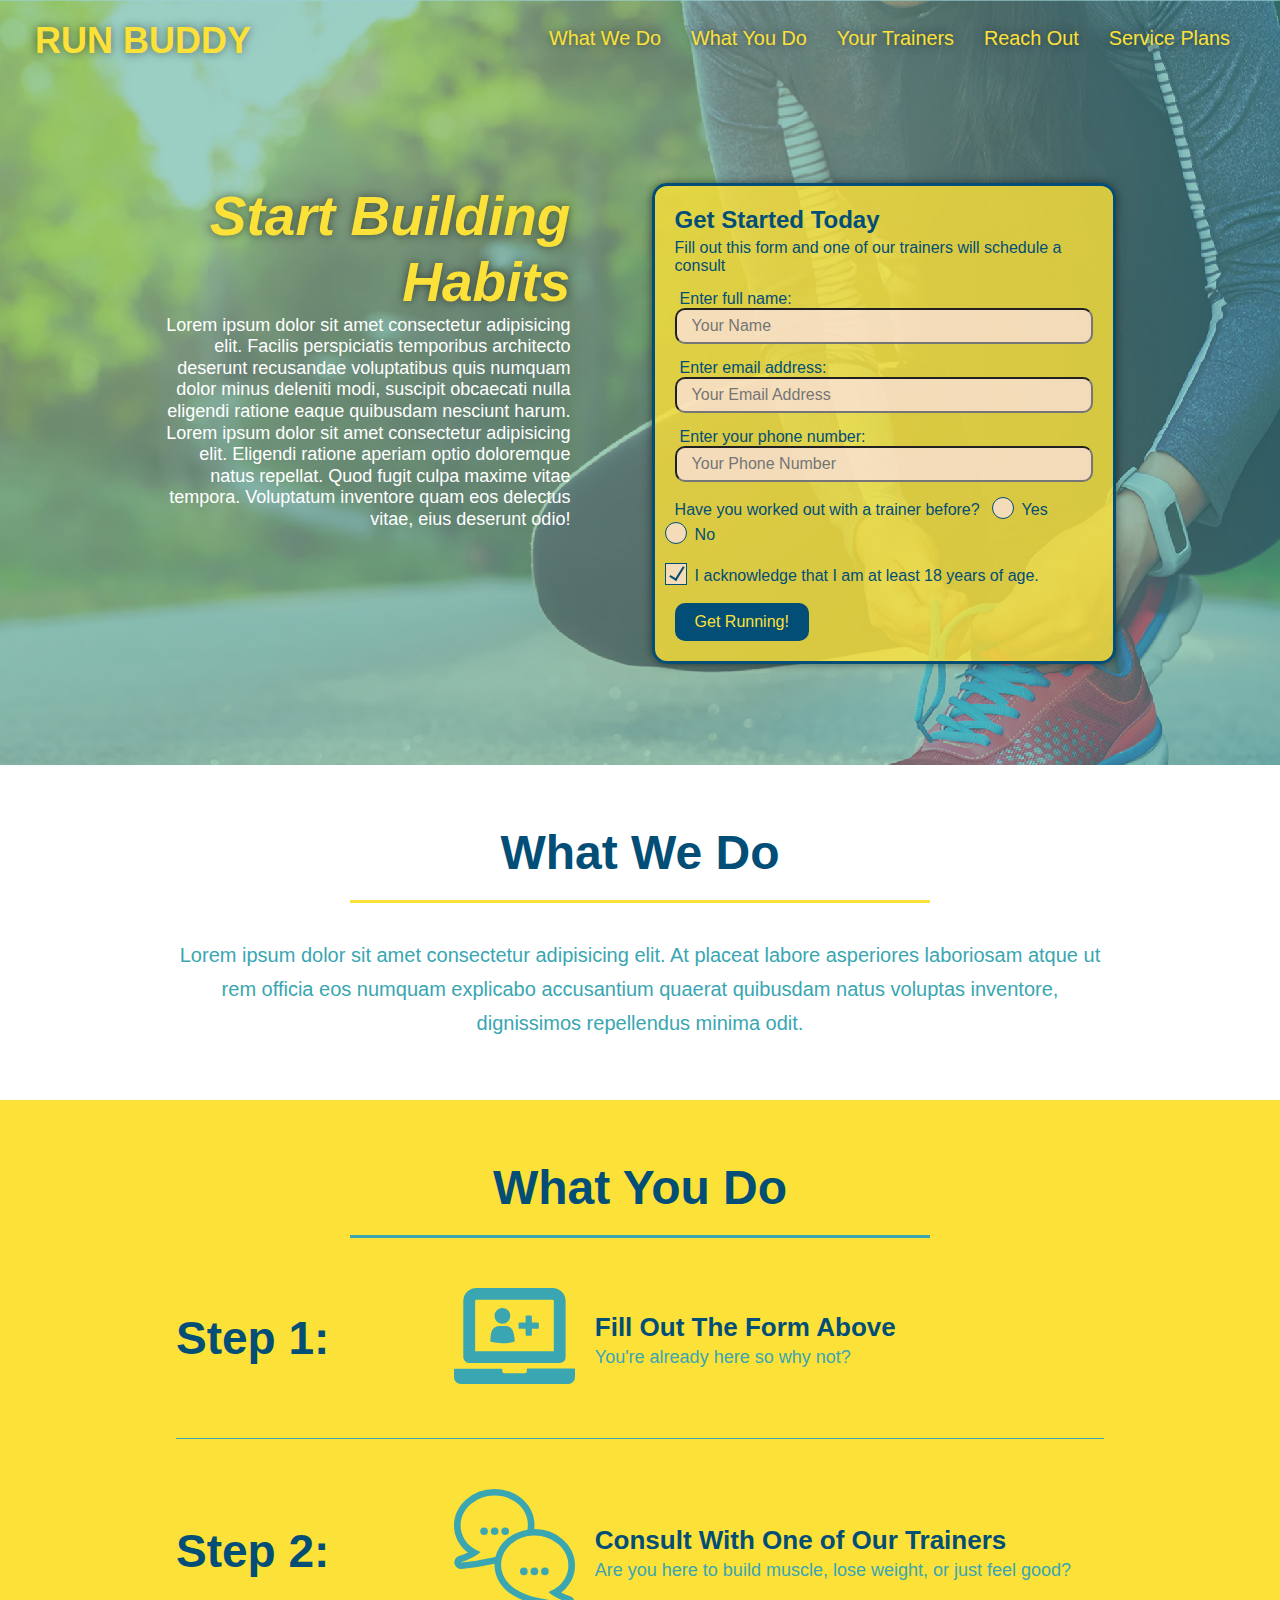
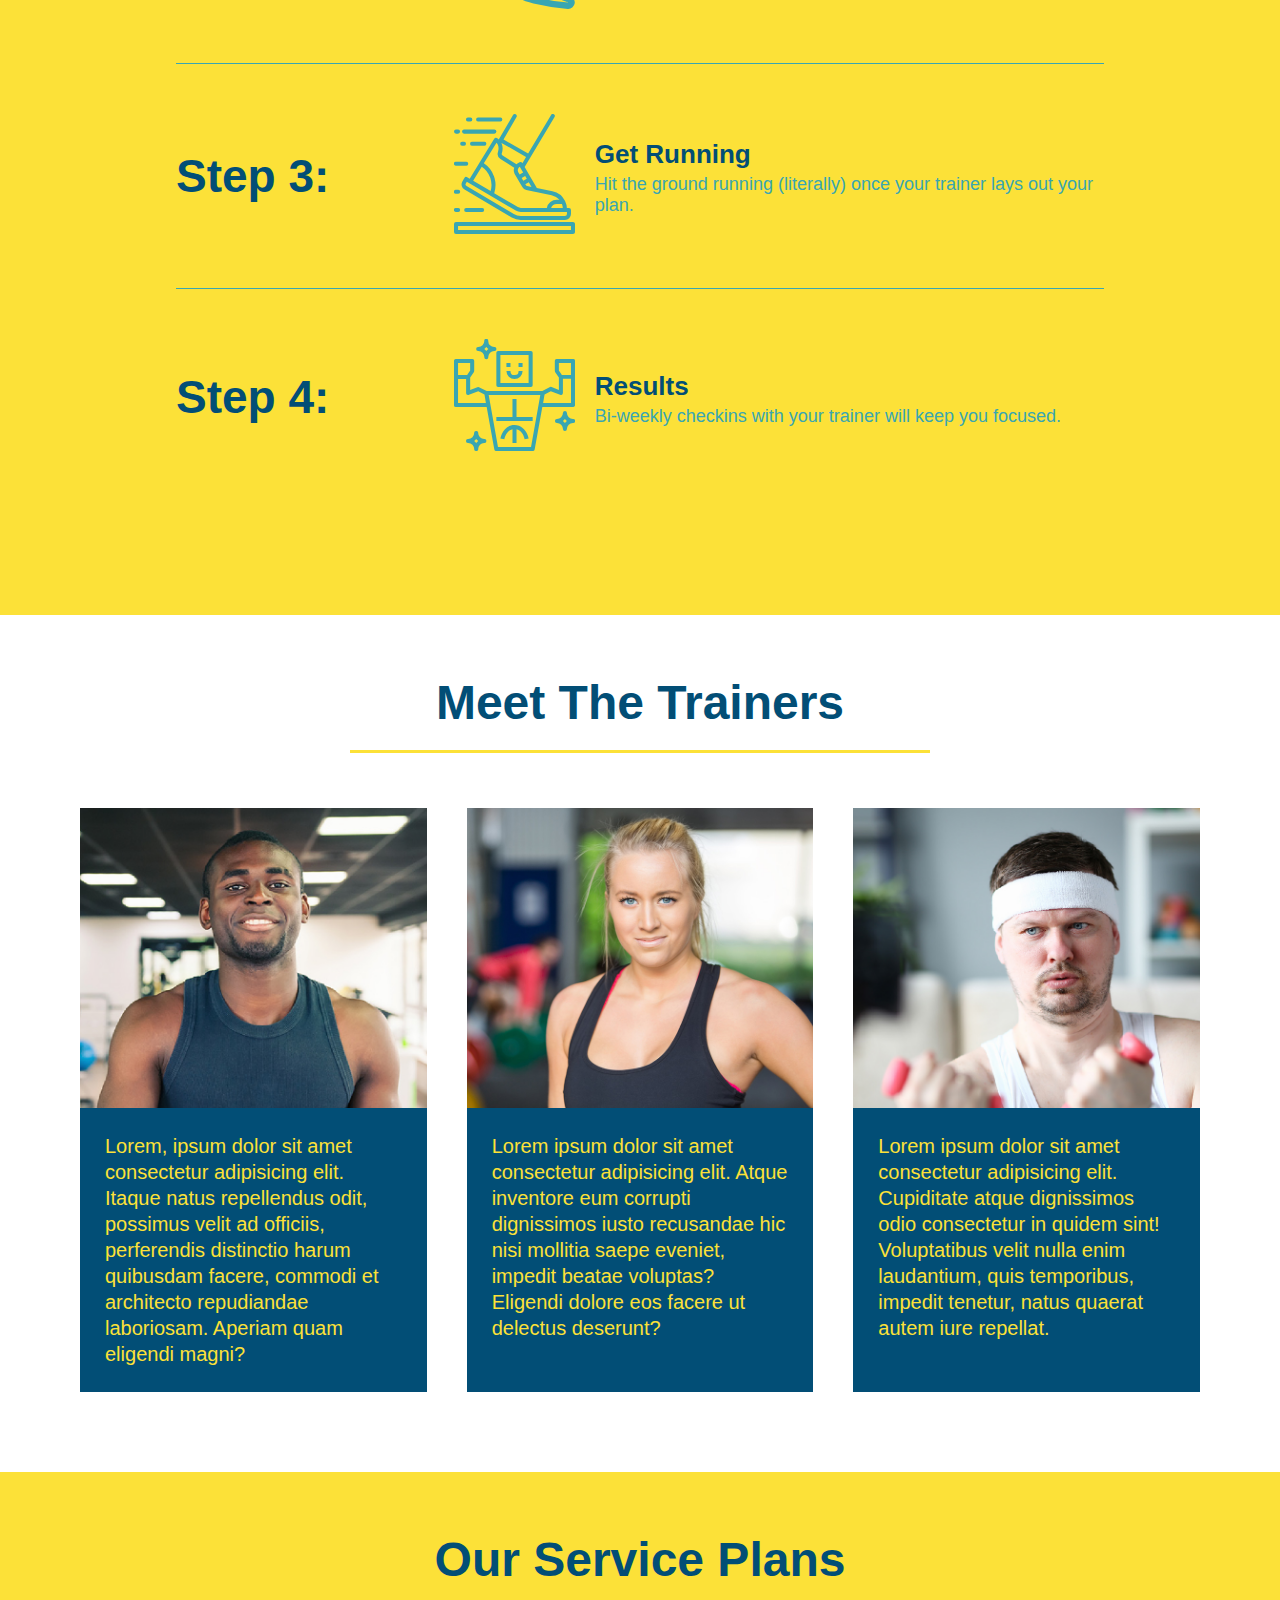
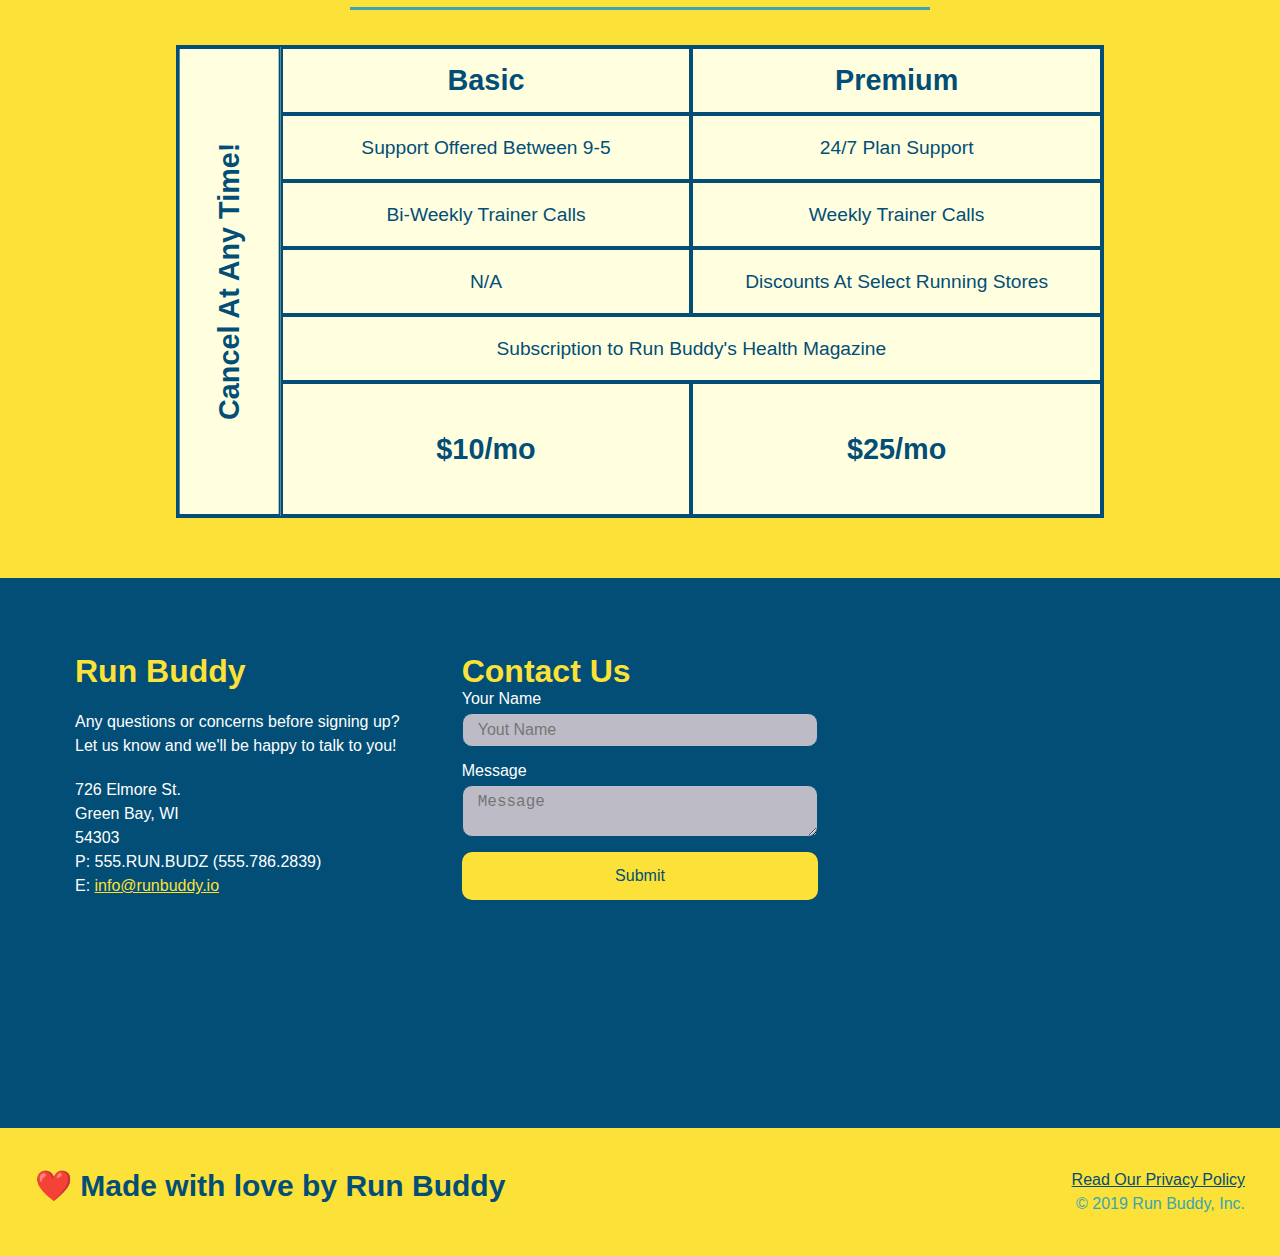
<file: index.html>
<!DOCTYPE html>
<html lang="en">

<head>
    <meta charset="UTF-8" />
    <meta name="viewport" content="width=device-width, initial-scale=1.0" />
    <title>Run Buddy</title>
    <link rel="stylesheet" href="./assets/css/style.css">
</head>

<body>
    <header>
        <h1>
            <a href="">RUN BUDDY</a>
        </h1>
        <nav>
            <ul>
                <li>
                    <a href="#what-we-do">What We Do</a>
                </li>
                <li>
                    <a href="#what-you-do">What You Do</a>
                </li>
                <li>
                    <a href="#your-trainers">Your Trainers</a>
                </li>
                <li>
                    <a href="#reach-out">Reach Out</a>
                </li>
                <li>
                    <a href="#service-plans">Service Plans</a>
                </li>
            </ul>
        </nav>
    </header>
    <section class="hero">
        <div class="hero-cta">
            <h2>Start Building Habits</h2>
            <p>
                Lorem ipsum dolor sit amet consectetur adipisicing elit. Facilis perspiciatis temporibus architecto
                deserunt recusandae voluptatibus quis numquam dolor minus deleniti modi, suscipit obcaecati nulla
                eligendi ratione eaque quibusdam nesciunt harum. Lorem ipsum dolor sit amet consectetur adipisicing
                elit. Eligendi ratione aperiam optio doloremque natus repellat. Quod fugit culpa maxime vitae tempora.
                Voluptatum inventore quam eos delectus vitae, eius deserunt odio!
            </p>
        </div>
        <div class="hero-form">
            <h3>Get Started Today</h3>
            <p>Fill out this form and one of our trainers will schedule a consult</p>
            <!--Form Element-->
            <form>
                <label for="name">Enter full name:</label>
                <input type="text" placeholder="Your Name" name="name" id="name" class="form-input">
                <label for="email">Enter email address:</label>
                <input type="email" placeholder="Your Email Address" name="email" id="email" class="form-input">
                <label for="phone">Enter your phone number:</label>
                <input type="tel" placeholder="Your Phone Number" name="phone" id="phone" class="form-input">
                <p>
                    Have you worked out with a trainer before?
                    <span class="radio-wrapper">
                        <input type="radio" name="trainer-confirm" id="trainer-yes">
                        <label for="trainer-yes">Yes</label>
                    </span>
                    <span class="radio-wrapper">
                        <input type="radio" name="trainer-confirm" id="trainer-no">
                        <label for="trainer-no">No</label>
                    </span>
                </p>
                <p>
                    <span class="checkbox-wrapper">
                        <label for="checkbox">
                            I acknowledge that I am at least 18 years of age.
                        </label>
                        <input type="checkbox" name="age-confirm" id="checkbox">
                    </span>
                </p>
                <button type="submit">
                    Get Running!
                </button>
            </form>
        </div>
    </section>
    <!--End of Form Element-->
    <!--"what we do" section-->
    <section id="what-we-do" class="intro">
        <div class="flex-row">
            <h2 class="section-title primary-border">
                What We Do
            </h2>
        </div>
        <div class="flex-row">
            <p>
                Lorem ipsum dolor sit amet consectetur adipisicing elit. At placeat labore asperiores laboriosam atque
                ut
                rem officia eos numquam explicabo accusantium quaerat quibusdam natus voluptas inventore, dignissimos
                repellendus minima odit.
            </p>
        </div>
    </section>
    <!--"what you do" section-->
    <section id="what-you-do" class="steps">
        <h2 class="section-title secondary-border">What You Do</h2>

        <div class="step">
            <h3>Step 1:</h3>
            <div class="step-info">
                <div class="step-img">
                    <img src="./assets/images/step-1.svg" alt="">
                </div>
                <div class="step-text">
                    <h4>Fill Out The Form Above</h4>
                    <p>You're already here so why not?</p>
                </div>
            </div>
        </div>

        <div class="step">
            <h3>Step 2:</h3>
            <div class="step-info">
                <div class="step-img">
                    <img src="./assets/images/step-2.svg" alt="">
                </div>
                <div class="step-text">
                    <h4>Consult With One of Our Trainers</h4>
                    <p>Are you here to build muscle, lose weight, or just feel good?</p>
                </div>
            </div>
        </div>

        <div class="step">
            <h3>Step 3:</h3>
            <div class="step-info">
                <div class="step-img">
                    <img src="./assets/images/step-3.svg" alt="">
                </div>
                <div class="step-text">
                    <h4>Get Running</h4>
                    <p>Hit the ground running (literally) once your trainer lays out your plan.</p>
                </div>
            </div>
        </div>

        <div class="step">
            <h3>Step 4:</h3>
            <div class="step-info">
                <div class="step-img">
                    <img src="./assets/images/step-4.svg" alt="">
                </div>
                <div class="step-text">
                    <h4>Results</h4>
                    <p>Bi-weekly checkins with your trainer will keep you focused.</p>
                </div>
            </div>
        </div>
    </section>
    <!--"meet the trainer" section-->
    <section id="your-trainers">
        <h2 class="section-title primary-border">
            Meet The Trainers
        </h2>
        <div class="trainers">
            <article class="trainer">
                <div class="trainer-img trainer-1">
                    <div>
                        <h3>Arron Stephens</h3>
                        <h4>Speed / Strength</h4>
                    </div>
                </div>
                <div class="trainer-bio">
                    <p>
                        Lorem, ipsum dolor sit amet consectetur adipisicing elit. Itaque natus repellendus odit,
                        possimus
                        velit ad officiis, perferendis distinctio harum quibusdam facere, commodi et architecto
                        repudiandae
                        laboriosam. Aperiam quam eligendi magni?
                    </p>
                </div>
            </article>
            <article class="trainer">
                <div class="trainer-img trainer-2">
                    <div>
                        <h3>Joanna Gill</h3>
                        <h4>Endurance</h4>
                    </div>
                </div>
                <div class="trainer-bio">
                    <p>
                        Lorem ipsum dolor sit amet consectetur adipisicing elit. Atque inventore eum corrupti
                        dignissimos
                        iusto recusandae hic nisi mollitia saepe eveniet, impedit beatae voluptas? Eligendi dolore eos
                        facere ut delectus deserunt?
                    </p>
                </div>

            </article>
            <article class="trainer">
                <div class="trainer-img trainer-3">
                    <div>
                        <h3>Harry "The Headband" Smith</h3>
                        <h4>Strength</h4>
                    </div>
                </div>
                <div class="trainer-bio">
                    <p>
                        Lorem ipsum dolor sit amet consectetur adipisicing elit. Cupiditate atque dignissimos odio
                        consectetur in quidem sint! Voluptatibus velit nulla enim laudantium, quis temporibus, impedit
                        tenetur, natus quaerat autem iure repellat.
                    </p>
                </div>
            </article>
        </div>
    </section>
    <!--"reach out" section-->
    <section id="service-plans" class="services">
        <h2 class="section-title secondary-border">
            Our Service Plans
        </h2>
        <div class="service-grid-wrapper">
            <div class="service-grid-container">

                <div class="service-grid-item grid-head basic">
                    Basic
                </div>
                <div class="service-grid-item grid-head premium">
                    Premium
                </div>

                <div class="service-grid-item basic">
                    Support Offered Between 9-5
                </div>

                <div class="service-grid-item premium">
                    24/7 Plan Support
                </div>

                <div class="service-grid-item basic">
                    Bi-Weekly Trainer Calls
                </div>

                <div class="service-grid-item premium">
                    Weekly Trainer Calls
                </div>

                <div class="service-grid-item basic">
                    N/A
                </div>

                <div class="service-grid-item premium">
                    Discounts At Select Running Stores
                </div>

                <div class="service-grid-item both">
                    Subscription to Run Buddy's Health Magazine
                </div>

                <div class="service-grid-item grid-price basic">
                    $10/mo
                </div>

                <div class="service-grid-item grid-price premium">
                    $25/mo
                </div>

                <div class="service-grid-item cancel">
                    Cancel At Any Time!
                </div>
            </div>
        </div>
    </section>
    <section id="reach-out" class="contact">
        <div class="contact-info">
            <div>
                <h3>Run Buddy</h3>
                <p>
                    Any questions or concerns before signing up?
                    <br>
                    Let us know and we'll be happy to talk to you!
                </p>
                <address>
                    726 Elmore St. <br>
                    Green Bay, WI <br>
                    54303 <br>
                    P: 555.RUN.BUDZ (555.786.2839) <br>
                    E: <a href="mailto:info@runbuddy.io">info@runbuddy.io</a>
                </address>
            </div>
            <div class="contact-form">
                <h3>Contact Us</h3>
                <form>
                    <label for="contact-name">Your Name</label>
                    <input type="text" id="contact-name" placeholder="Yout Name">

                    <label for="contact-message">Message</label>
                    <textarea id="contact-message" placeholder="Message"></textarea>

                    <button type="submit">Submit</button>
                </form>
            </div>
            <iframe
                src="https://www.google.com/maps/embed?pb=!1m18!1m12!1m3!1d2844.564709238321!2d-88.02487864904734!3d44.52406870359582!2m3!1f0!2f0!3f0!3m2!1i1024!2i768!4f13.1!3m3!1m2!1s0x8802faa549719ef7%3A0x614be8c6b9c16bb6!2s726%20Elmore%20St%2C%20Green%20Bay%2C%20WI%2054303!5e0!3m2!1sen!2sus!4v1599247762116!5m2!1sen!2sus"
                width="0" height="0" frameborder="0" style="border:0;" allowfullscreen="" aria-hidden="false"
                tabindex="0">
            </iframe>


        </div>
    </section>
    <footer>
        <h2>❤️ Made with love by Run Buddy</h2>
        <div>
            <a href="./privacy-policy.html">Read Our Privacy Policy</a><br />
            &copy; 2019 Run Buddy, Inc.
        </div>
    </footer>




</body>




</html>
</file>
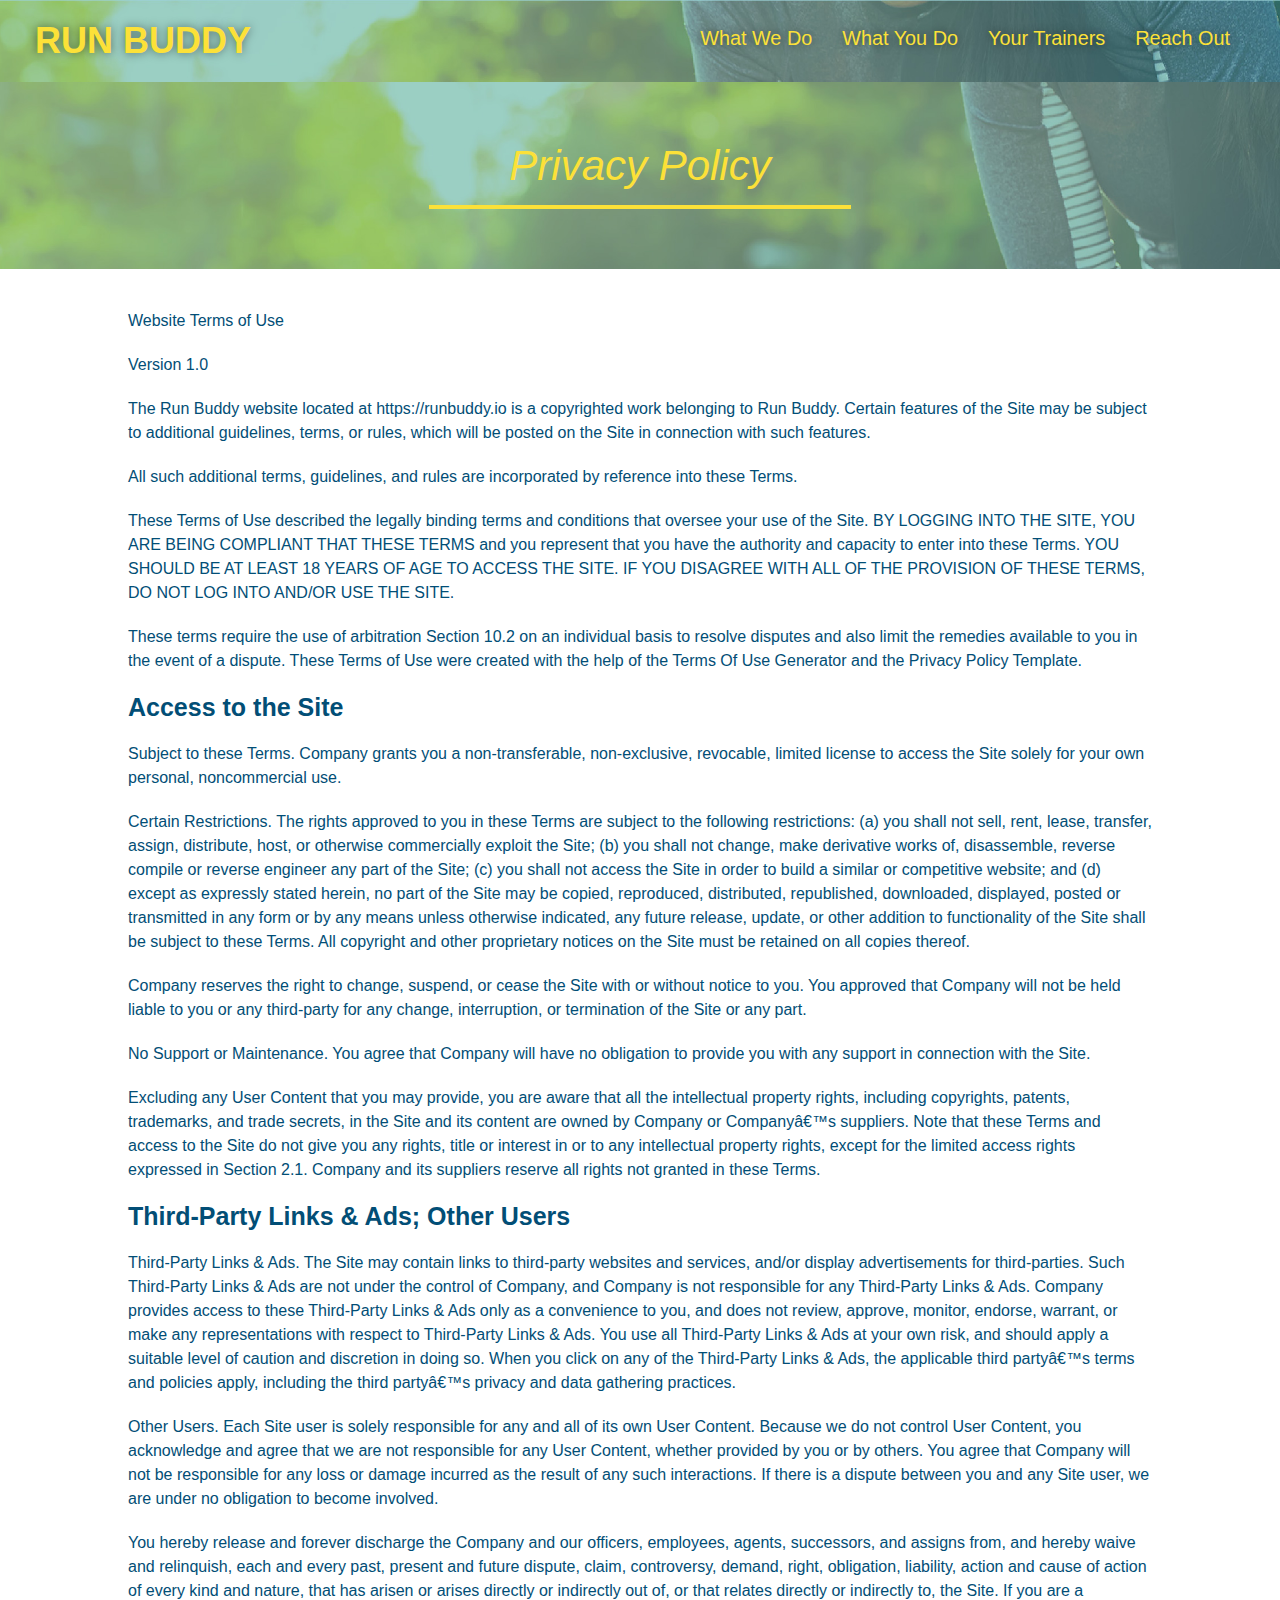
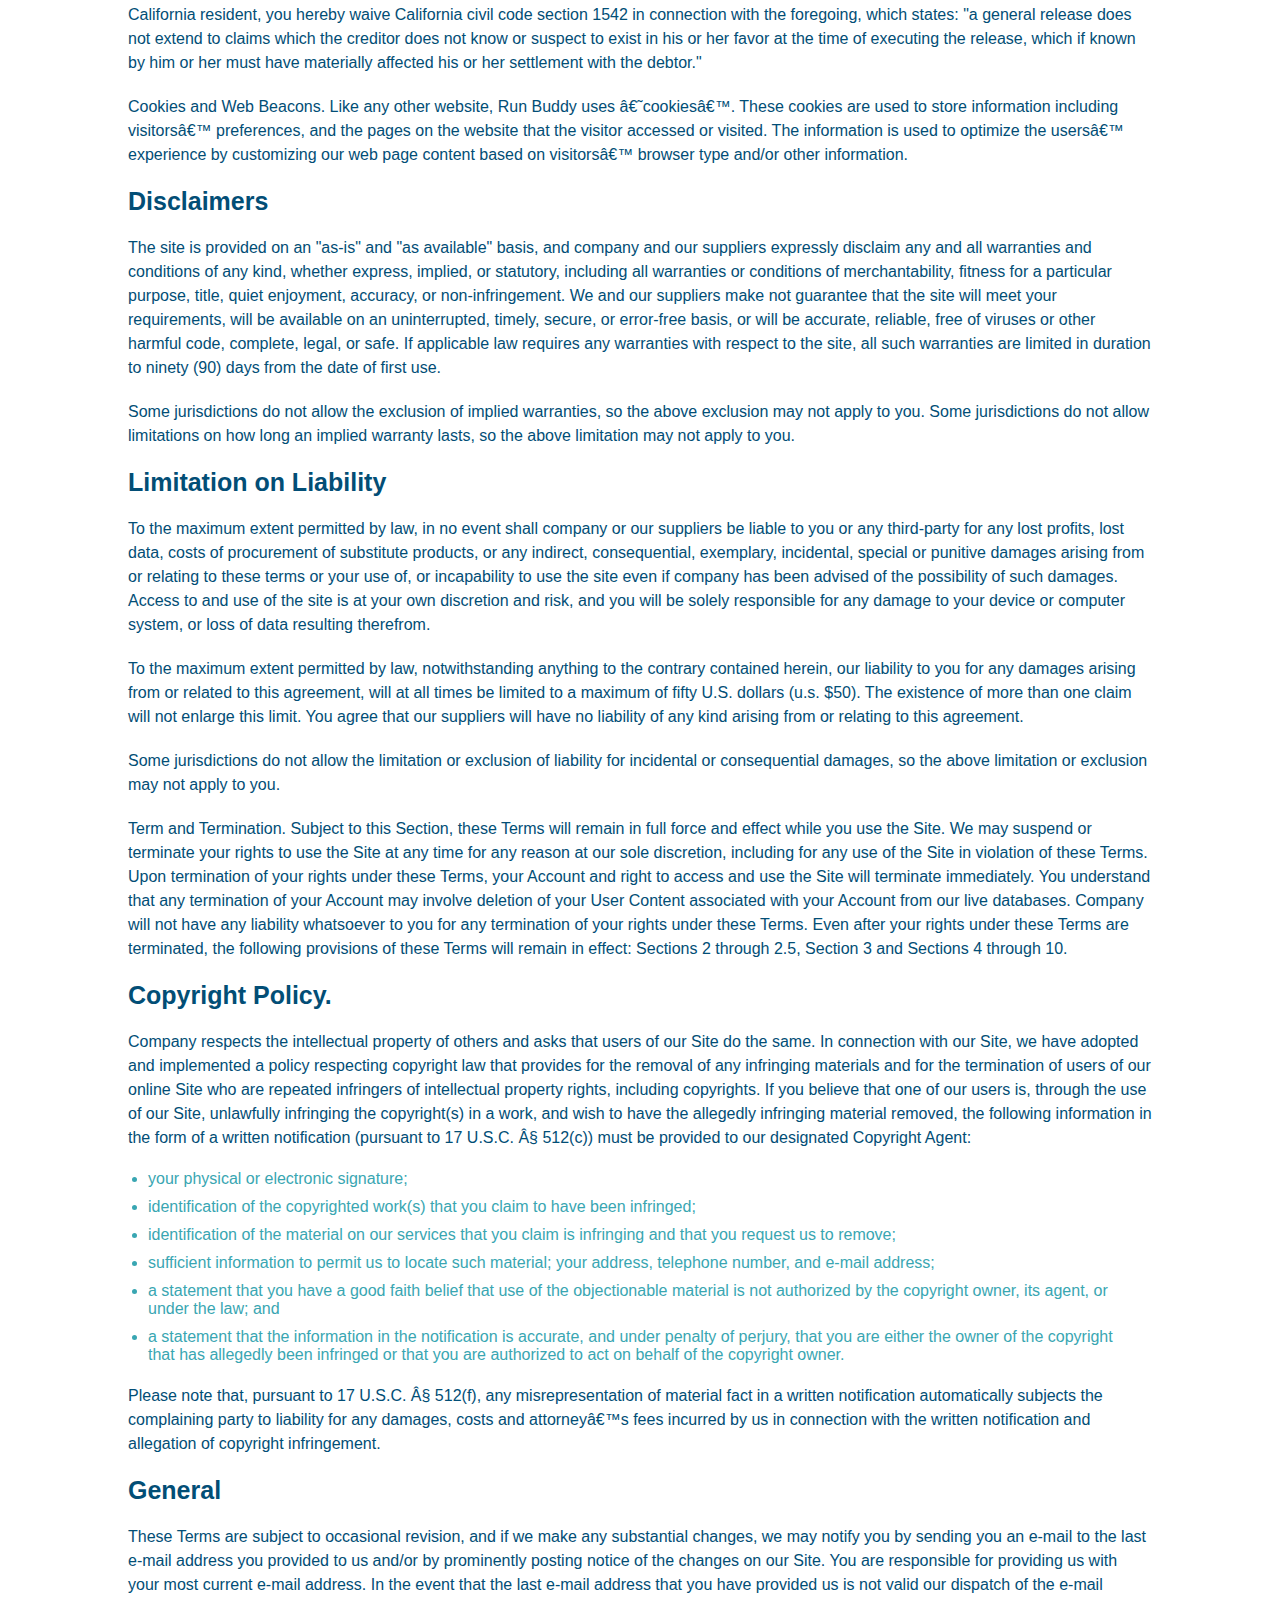
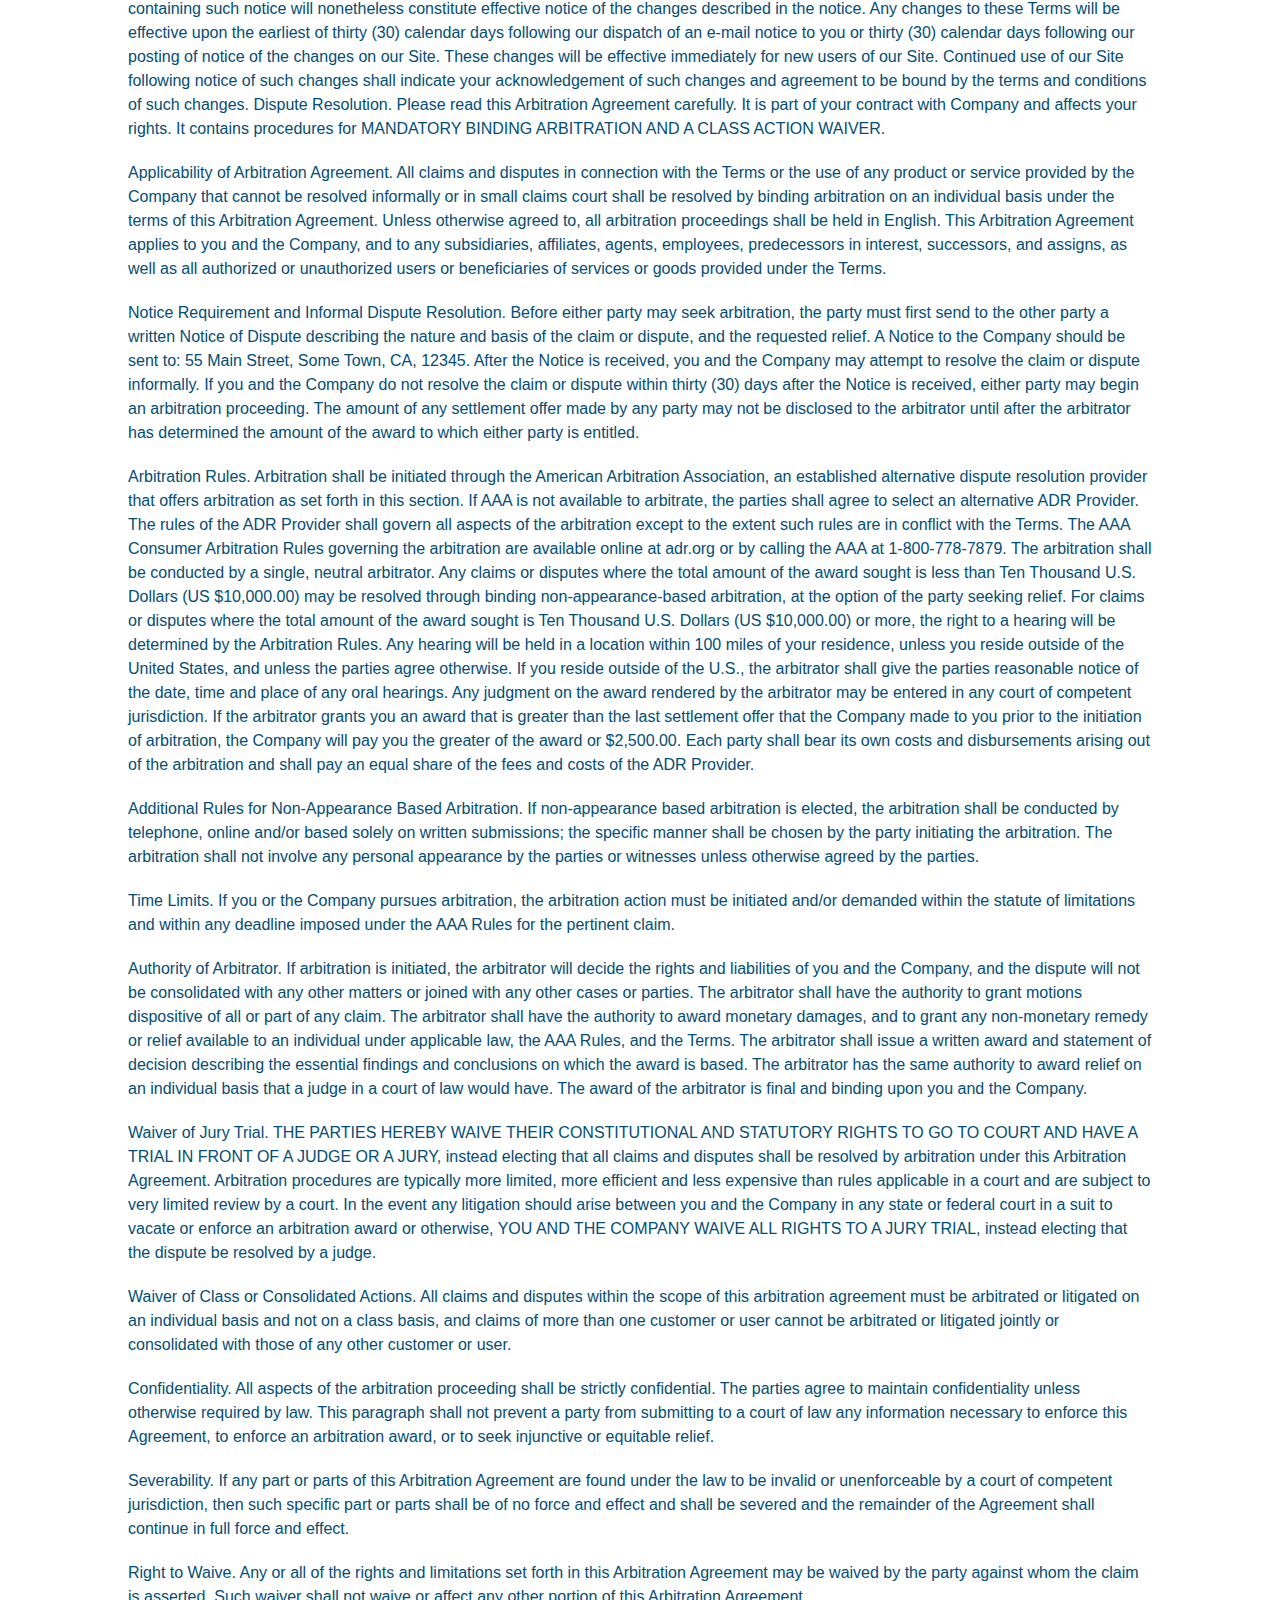
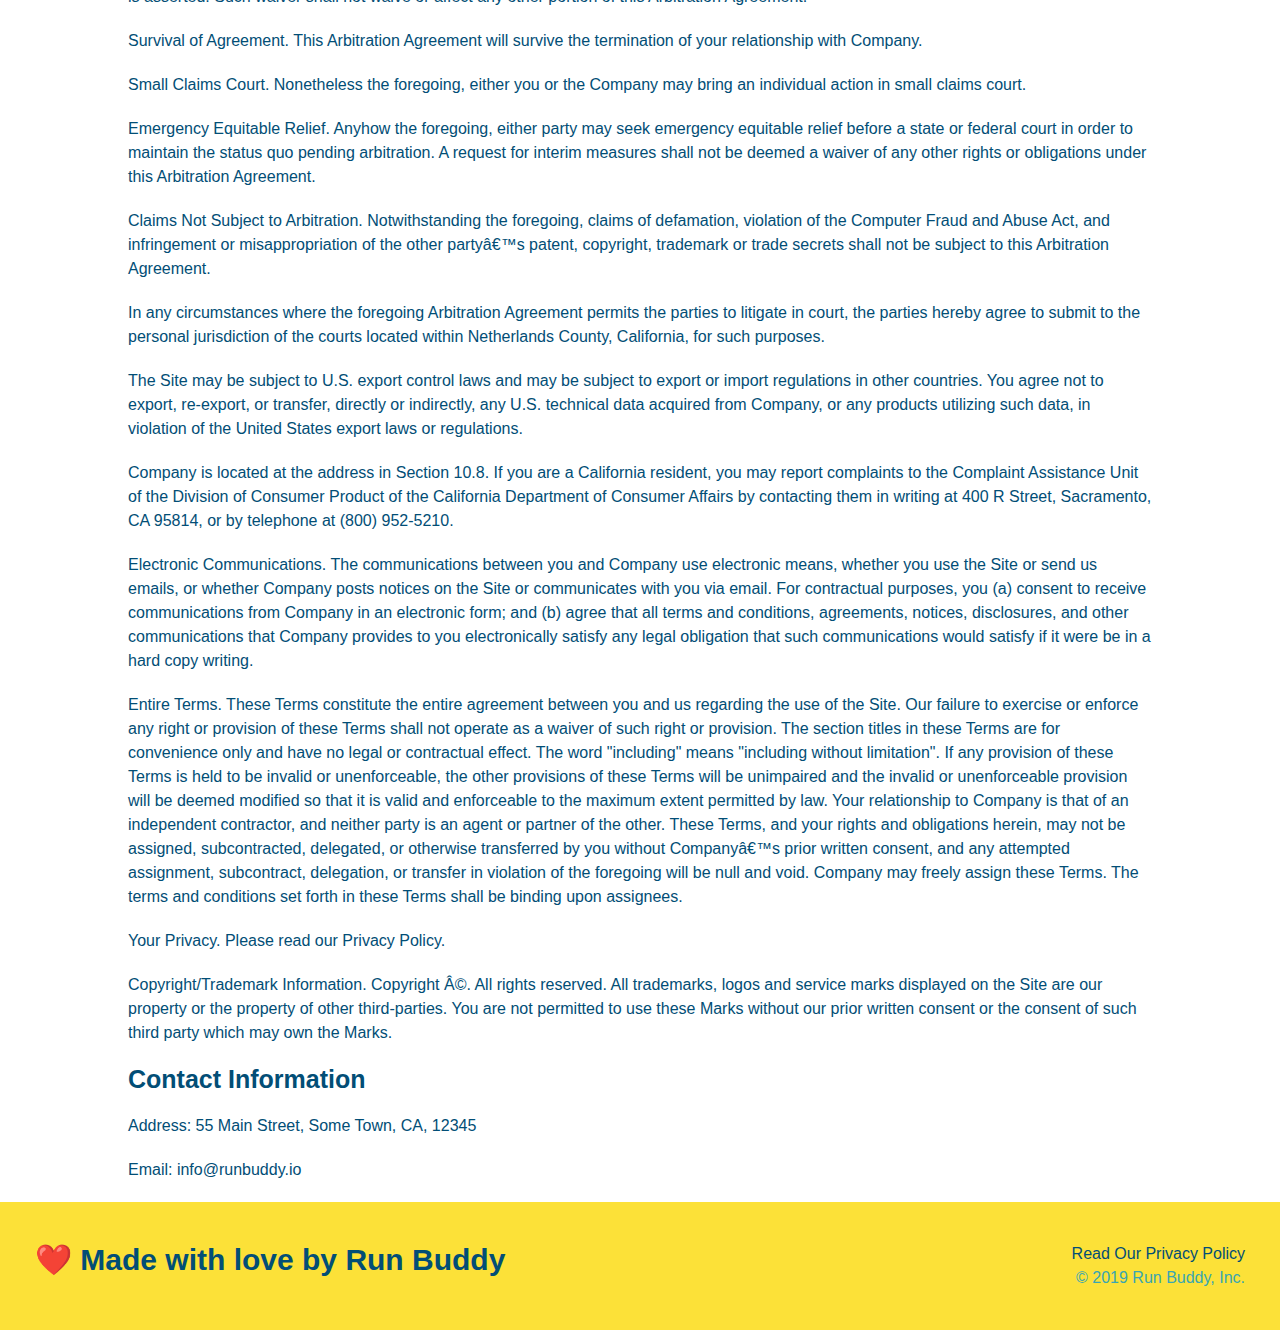
<file: privacy-policy.html>
<!DOCTYPE html>
<html lang="en">
    <head>
        <meta charset="UTF-8">
        <meta name="viewport" content="width=device-width, initial-scale=1.0" />
        <title>Privacy Policy - Run Buddy</title>
        <link rel="stylesheet" href="./assets/css/style.css">
        <link rel="stylesheet" href="style.css">
    </head>
    <body>
        <header>
            <h1>
                <a href="">RUN BUDDY</a>
            </h1>
            <nav>
                <ul>
                    <li>
                        <a href="./index.html#what-we-do">What We Do</a>
                    </li>
                    <li>
                        <a href="./index.html#what-you-do">What You Do</a>
                    </li>
                    <li>
                        <a href="./index.html#your-trainers">Your Trainers</a>
                    </li>
                    <li>
                        <a href="./index.html#reach-out">Reach Out</a>
                    </li>
                </ul>
            </nav>
        </header>
        <section class="hero">
            <h2 class="page-title">
                Privacy Policy
            </h2>
        </section>
        <article class="secondary-content">
            <p>
                Website Terms of Use
              </p>
        
              <p>
                Version 1.0
              </p>
        
              <p>
                The Run Buddy website located at https://runbuddy.io is a copyrighted work belonging to Run Buddy. Certain
                features of the Site may be subject to additional guidelines, terms, or rules, which will be posted on the Site
                in connection with such features.
              </p>
        
              <p>
                All such additional terms, guidelines, and rules are incorporated by reference into these Terms.
              </p>
        
              <p>
                These Terms of Use described the legally binding terms and conditions that oversee your use of the Site. BY
                LOGGING INTO THE SITE, YOU ARE BEING COMPLIANT THAT THESE TERMS and you represent that you have the authority
                and capacity to enter into these Terms. YOU SHOULD BE AT LEAST 18 YEARS OF AGE TO ACCESS THE SITE. IF YOU
                DISAGREE WITH ALL OF THE PROVISION OF THESE TERMS, DO NOT LOG INTO AND/OR USE THE SITE.
              </p>
        
              <p>
                These terms require the use of arbitration Section 10.2 on an individual basis to resolve disputes and also
                limit the remedies available to you in the event of a dispute. These Terms of Use were created with the help of
                the Terms Of Use Generator and the Privacy Policy Template.
              </p>
        
              <h3>
                Access to the Site
              </h3>
        
              <p>
                Subject to these Terms. Company grants you a non-transferable, non-exclusive, revocable, limited license to
                access the Site solely for your own personal, noncommercial use.
              </p>
        
              <p>
                Certain Restrictions. The rights approved to you in these Terms are subject to the following restrictions: (a)
                you shall not sell, rent, lease, transfer, assign, distribute, host, or otherwise commercially exploit the Site;
                (b) you shall not change, make derivative works of, disassemble, reverse compile or reverse engineer any part of
                the Site; (c) you shall not access the Site in order to build a similar or competitive website; and (d) except
                as expressly stated herein, no part of the Site may be copied, reproduced, distributed, republished, downloaded,
                displayed, posted or transmitted in any form or by any means unless otherwise indicated, any future release,
                update, or other addition to functionality of the Site shall be subject to these Terms. All copyright and other
                proprietary notices on the Site must be retained on all copies thereof.
              </p>
        
              <p>
                Company reserves the right to change, suspend, or cease the Site with or without notice to you. You approved
                that Company will not be held liable to you or any third-party for any change, interruption, or termination of
                the Site or any part.
              </p>
        
              <p>
                No Support or Maintenance. You agree that Company will have no obligation to provide you with any support in
                connection with the Site.
              </p>
        
              <p>
                Excluding any User Content that you may provide, you are aware that all the intellectual property rights,
                including copyrights, patents, trademarks, and trade secrets, in the Site and its content are owned by Company
                or Companyâ€™s suppliers. Note that these Terms and access to the Site do not give you any rights, title or
                interest in or to any intellectual property rights, except for the limited access rights expressed in Section
                2.1. Company and its suppliers reserve all rights not granted in these Terms.
              </p>
        
              <h3>
                Third-Party Links & Ads; Other Users
              </h3>
        
              <p>
                Third-Party Links & Ads. The Site may contain links to third-party websites and services, and/or display
                advertisements for third-parties. Such Third-Party Links & Ads are not under the control of Company, and Company
                is not responsible for any Third-Party Links & Ads. Company provides access to these Third-Party Links & Ads
                only as a convenience to you, and does not review, approve, monitor, endorse, warrant, or make any
                representations with respect to Third-Party Links & Ads. You use all Third-Party Links & Ads at your own risk,
                and should apply a suitable level of caution and discretion in doing so. When you click on any of the
                Third-Party Links & Ads, the applicable third partyâ€™s terms and policies apply, including the third partyâ€™s
                privacy and data gathering practices.
              </p>
        
              <p>
                Other Users. Each Site user is solely responsible for any and all of its own User Content. Because we do not
                control User Content, you acknowledge and agree that we are not responsible for any User Content, whether
                provided by you or by others. You agree that Company will not be responsible for any loss or damage incurred as
                the result of any such interactions. If there is a dispute between you and any Site user, we are under no
                obligation to become involved.
              </p>
        
              <p>
                You hereby release and forever discharge the Company and our officers, employees, agents, successors, and
                assigns from, and hereby waive and relinquish, each and every past, present and future dispute, claim,
                controversy, demand, right, obligation, liability, action and cause of action of every kind and nature, that has
                arisen or arises directly or indirectly out of, or that relates directly or indirectly to, the Site. If you are
                a California resident, you hereby waive California civil code section 1542 in connection with the foregoing,
                which states: "a general release does not extend to claims which the creditor does not know or suspect to exist
                in his or her favor at the time of executing the release, which if known by him or her must have materially
                affected his or her settlement with the debtor."
              </p>
        
              <p>
                Cookies and Web Beacons. Like any other website, Run Buddy uses â€˜cookiesâ€™. These cookies are used to store
                information including visitorsâ€™ preferences, and the pages on the website that the visitor accessed or visited.
                The information is used to optimize the usersâ€™ experience by customizing our web page content based on visitorsâ€™
                browser type and/or other information.
              </p>
        
              <h3>
                Disclaimers
              </h3>
        
              <p>
                The site is provided on an "as-is" and "as available" basis, and company and our suppliers expressly disclaim
                any and all warranties and conditions of any kind, whether express, implied, or statutory, including all
                warranties or conditions of merchantability, fitness for a particular purpose, title, quiet enjoyment, accuracy,
                or non-infringement. We and our suppliers make not guarantee that the site will meet your requirements, will be
                available on an uninterrupted, timely, secure, or error-free basis, or will be accurate, reliable, free of
                viruses or other harmful code, complete, legal, or safe. If applicable law requires any warranties with respect
                to the site, all such warranties are limited in duration to ninety (90) days from the date of first use.
              </p>
        
              <p>
                Some jurisdictions do not allow the exclusion of implied warranties, so the above exclusion may not apply to
                you. Some jurisdictions do not allow limitations on how long an implied warranty lasts, so the above limitation
                may not apply to you.
              </p>
        
              <h3>
                Limitation on Liability
              </h3>
        
              <p>
                To the maximum extent permitted by law, in no event shall company or our suppliers be liable to you or any
                third-party for any lost profits, lost data, costs of procurement of substitute products, or any indirect,
                consequential, exemplary, incidental, special or punitive damages arising from or relating to these terms or
                your use of, or incapability to use the site even if company has been advised of the possibility of such
                damages. Access to and use of the site is at your own discretion and risk, and you will be solely responsible
                for any damage to your device or computer system, or loss of data resulting therefrom.
              </p>
        
              <p>
                To the maximum extent permitted by law, notwithstanding anything to the contrary contained herein, our liability
                to you for any damages arising from or related to this agreement, will at all times be limited to a maximum of
                fifty U.S. dollars (u.s. $50). The existence of more than one claim will not enlarge this limit. You agree that
                our suppliers will have no liability of any kind arising from or relating to this agreement.
              </p>
        
              <p>
                Some jurisdictions do not allow the limitation or exclusion of liability for incidental or consequential
                damages, so the above limitation or exclusion may not apply to you.
              </p>
        
              <p>
                Term and Termination. Subject to this Section, these Terms will remain in full force and effect while you use
                the Site. We may suspend or terminate your rights to use the Site at any time for any reason at our sole
                discretion, including for any use of the Site in violation of these Terms. Upon termination of your rights under
                these Terms, your Account and right to access and use the Site will terminate immediately. You understand that
                any termination of your Account may involve deletion of your User Content associated with your Account from our
                live databases. Company will not have any liability whatsoever to you for any termination of your rights under
                these Terms. Even after your rights under these Terms are terminated, the following provisions of these Terms
                will remain in effect: Sections 2 through 2.5, Section 3 and Sections 4 through 10.
              </p>
        
              <h3>
                Copyright Policy.
              </h3>
        
              <p>
                Company respects the intellectual property of others and asks that users of our Site do the same. In connection
                with our Site, we have adopted and implemented a policy respecting copyright law that provides for the removal
                of any infringing materials and for the termination of users of our online Site who are repeated infringers of
                intellectual property rights, including copyrights. If you believe that one of our users is, through the use of
                our Site, unlawfully infringing the copyright(s) in a work, and wish to have the allegedly infringing material
                removed, the following information in the form of a written notification (pursuant to 17 U.S.C. Â§ 512(c)) must
                be provided to our designated Copyright Agent:
              </p>
        
              <ul>
                <li>
                  your physical or electronic signature;
                </li>
                <li>
                  identification of the copyrighted work(s) that you claim to have been infringed;
                </li>
                <li>
                  identification of the material on our services that you claim is infringing and that you request us to remove;
                </li>
                <li>
                  sufficient information to permit us to locate such material; your address, telephone number, and e-mail
                  address;
                </li>
                <li>
                  a statement that you have a good faith belief that use of the objectionable material is not authorized by the
                  copyright owner, its agent, or under the law; and
                </li>
                <li>
                  a statement that the information in the notification is accurate, and under penalty of perjury, that you are
                  either the owner of the copyright that has allegedly been infringed or that you are authorized to act on
                  behalf of the copyright owner.
                </li>
              </ul>
        
              <p>
                Please note that, pursuant to 17 U.S.C. Â§ 512(f), any misrepresentation of material fact in a written
                notification automatically subjects the complaining party to liability for any damages, costs and attorneyâ€™s
                fees incurred by us in connection with the written notification and allegation of copyright infringement.
              </p>
        
              <h3>
                General
              </h3>
        
              <p>
                These Terms are subject to occasional revision, and if we make any substantial changes, we may notify you by
                sending you an e-mail to the last e-mail address you provided to us and/or by prominently posting notice of the
                changes on our Site. You are responsible for providing us with your most current e-mail address. In the event
                that the last e-mail address that you have provided us is not valid our dispatch of the e-mail containing such
                notice will nonetheless constitute effective notice of the changes described in the notice. Any changes to these
                Terms will be effective upon the earliest of thirty (30) calendar days following our dispatch of an e-mail
                notice to you or thirty (30) calendar days following our posting of notice of the changes on our Site. These
                changes will be effective immediately for new users of our Site. Continued use of our Site following notice of
                such changes shall indicate your acknowledgement of such changes and agreement to be bound by the terms and
                conditions of such changes. Dispute Resolution. Please read this Arbitration Agreement carefully. It is part of
                your contract with Company and affects your rights. It contains procedures for MANDATORY BINDING ARBITRATION AND
                A CLASS ACTION WAIVER.
              </p>
        
              <p>
                Applicability of Arbitration Agreement. All claims and disputes in connection with the Terms or the use of any
                product or service provided by the Company that cannot be resolved informally or in small claims court shall be
                resolved by binding arbitration on an individual basis under the terms of this Arbitration Agreement. Unless
                otherwise agreed to, all arbitration proceedings shall be held in English. This Arbitration Agreement applies to
                you and the Company, and to any subsidiaries, affiliates, agents, employees, predecessors in interest,
                successors, and assigns, as well as all authorized or unauthorized users or beneficiaries of services or goods
                provided under the Terms.
              </p>
        
              <p>
                Notice Requirement and Informal Dispute Resolution. Before either party may seek arbitration, the party must
                first send to the other party a written Notice of Dispute describing the nature and basis of the claim or
                dispute, and the requested relief. A Notice to the Company should be sent to: 55 Main Street, Some Town, CA,
                12345. After the Notice is received, you and the Company may attempt to resolve the claim or dispute informally.
                If you and the Company do not resolve the claim or dispute within thirty (30) days after the Notice is received,
                either party may begin an arbitration proceeding. The amount of any settlement offer made by any party may not
                be disclosed to the arbitrator until after the arbitrator has determined the amount of the award to which either
                party is entitled.
              </p>
        
              <p>
                Arbitration Rules. Arbitration shall be initiated through the American Arbitration Association, an established
                alternative dispute resolution provider that offers arbitration as set forth in this section. If AAA is not
                available to arbitrate, the parties shall agree to select an alternative ADR Provider. The rules of the ADR
                Provider shall govern all aspects of the arbitration except to the extent such rules are in conflict with the
                Terms. The AAA Consumer Arbitration Rules governing the arbitration are available online at adr.org or by
                calling the AAA at 1-800-778-7879. The arbitration shall be conducted by a single, neutral arbitrator. Any
                claims or disputes where the total amount of the award sought is less than Ten Thousand U.S. Dollars (US
                $10,000.00) may be resolved through binding non-appearance-based arbitration, at the option of the party seeking
                relief. For claims or disputes where the total amount of the award sought is Ten Thousand U.S. Dollars (US
                $10,000.00) or more, the right to a hearing will be determined by the Arbitration Rules. Any hearing will be
                held in a location within 100 miles of your residence, unless you reside outside of the United States, and
                unless the parties agree otherwise. If you reside outside of the U.S., the arbitrator shall give the parties
                reasonable notice of the date, time and place of any oral hearings. Any judgment on the award rendered by the
                arbitrator may be entered in any court of competent jurisdiction. If the arbitrator grants you an award that is
                greater than the last settlement offer that the Company made to you prior to the initiation of arbitration, the
                Company will pay you the greater of the award or $2,500.00. Each party shall bear its own costs and
                disbursements arising out of the arbitration and shall pay an equal share of the fees and costs of the ADR
                Provider.
              </p>
        
              <p>
                Additional Rules for Non-Appearance Based Arbitration. If non-appearance based arbitration is elected, the
                arbitration shall be conducted by telephone, online and/or based solely on written submissions; the specific
                manner shall be chosen by the party initiating the arbitration. The arbitration shall not involve any personal
                appearance by the parties or witnesses unless otherwise agreed by the parties.
              </p>
        
              <p>
                Time Limits. If you or the Company pursues arbitration, the arbitration action must be initiated and/or demanded
                within the statute of limitations and within any deadline imposed under the AAA Rules for the pertinent claim.
              </p>
        
              <p>
                Authority of Arbitrator. If arbitration is initiated, the arbitrator will decide the rights and liabilities of
                you and the Company, and the dispute will not be consolidated with any other matters or joined with any other
                cases or parties. The arbitrator shall have the authority to grant motions dispositive of all or part of any
                claim. The arbitrator shall have the authority to award monetary damages, and to grant any non-monetary remedy
                or relief available to an individual under applicable law, the AAA Rules, and the Terms. The arbitrator shall
                issue a written award and statement of decision describing the essential findings and conclusions on which the
                award is based. The arbitrator has the same authority to award relief on an individual basis that a judge in a
                court of law would have. The award of the arbitrator is final and binding upon you and the Company.
              </p>
        
              <p>
                Waiver of Jury Trial. THE PARTIES HEREBY WAIVE THEIR CONSTITUTIONAL AND STATUTORY RIGHTS TO GO TO COURT AND HAVE
                A TRIAL IN FRONT OF A JUDGE OR A JURY, instead electing that all claims and disputes shall be resolved by
                arbitration under this Arbitration Agreement. Arbitration procedures are typically more limited, more efficient
                and less expensive than rules applicable in a court and are subject to very limited review by a court. In the
                event any litigation should arise between you and the Company in any state or federal court in a suit to vacate
                or enforce an arbitration award or otherwise, YOU AND THE COMPANY WAIVE ALL RIGHTS TO A JURY TRIAL, instead
                electing that the dispute be resolved by a judge.
              </p>
        
              <p>
                Waiver of Class or Consolidated Actions. All claims and disputes within the scope of this arbitration agreement
                must be arbitrated or litigated on an individual basis and not on a class basis, and claims of more than one
                customer or user cannot be arbitrated or litigated jointly or consolidated with those of any other customer or
                user.
              </p>
        
              <p>
                Confidentiality. All aspects of the arbitration proceeding shall be strictly confidential. The parties agree to
                maintain confidentiality unless otherwise required by law. This paragraph shall not prevent a party from
                submitting to a court of law any information necessary to enforce this Agreement, to enforce an arbitration
                award, or to seek injunctive or equitable relief.
              </p>
        
              <p>
                Severability. If any part or parts of this Arbitration Agreement are found under the law to be invalid or
                unenforceable by a court of competent jurisdiction, then such specific part or parts shall be of no force and
                effect and shall be severed and the remainder of the Agreement shall continue in full force and effect.
              </p>
        
              <p>
                Right to Waive. Any or all of the rights and limitations set forth in this Arbitration Agreement may be waived
                by the party against whom the claim is asserted. Such waiver shall not waive or affect any other portion of this
                Arbitration Agreement.
              </p>
        
              <p>
                Survival of Agreement. This Arbitration Agreement will survive the termination of your relationship with
                Company.
              </p>
        
              <p>
                Small Claims Court. Nonetheless the foregoing, either you or the Company may bring an individual action in small
                claims court.
              </p>
        
              <p>
                Emergency Equitable Relief. Anyhow the foregoing, either party may seek emergency equitable relief before a
                state or federal court in order to maintain the status quo pending arbitration. A request for interim measures
                shall not be deemed a waiver of any other rights or obligations under this Arbitration Agreement.
              </p>
        
              <p>
                Claims Not Subject to Arbitration. Notwithstanding the foregoing, claims of defamation, violation of the
                Computer Fraud and Abuse Act, and infringement or misappropriation of the other partyâ€™s patent, copyright,
                trademark or trade secrets shall not be subject to this Arbitration Agreement.
              </p>
        
              <p>
                In any circumstances where the foregoing Arbitration Agreement permits the parties to litigate in court, the
                parties hereby agree to submit to the personal jurisdiction of the courts located within Netherlands County,
                California, for such purposes.
              </p>
        
              <p>
                The Site may be subject to U.S. export control laws and may be subject to export or import regulations in other
                countries. You agree not to export, re-export, or transfer, directly or indirectly, any U.S. technical data
                acquired from Company, or any products utilizing such data, in violation of the United States export laws or
                regulations.
              </p>
        
              <p>
                Company is located at the address in Section 10.8. If you are a California resident, you may report complaints
                to the Complaint Assistance Unit of the Division of Consumer Product of the California Department of Consumer
                Affairs by contacting them in writing at 400 R Street, Sacramento, CA 95814, or by telephone at (800) 952-5210.
              </p>
        
              <p>
                Electronic Communications. The communications between you and Company use electronic means, whether you use the
                Site or send us emails, or whether Company posts notices on the Site or communicates with you via email. For
                contractual purposes, you (a) consent to receive communications from Company in an electronic form; and (b)
                agree that all terms and conditions, agreements, notices, disclosures, and other communications that Company
                provides to you electronically satisfy any legal obligation that such communications would satisfy if it were be
                in a hard copy writing.
              </p>
        
              <p>
                Entire Terms. These Terms constitute the entire agreement between you and us regarding the use of the Site. Our
                failure to exercise or enforce any right or provision of these Terms shall not operate as a waiver of such right
                or provision. The section titles in these Terms are for convenience only and have no legal or contractual
                effect. The word "including" means "including without limitation". If any provision of these Terms is held to be
                invalid or unenforceable, the other provisions of these Terms will be unimpaired and the invalid or
                unenforceable provision will be deemed modified so that it is valid and enforceable to the maximum extent
                permitted by law. Your relationship to Company is that of an independent contractor, and neither party is an
                agent or partner of the other. These Terms, and your rights and obligations herein, may not be assigned,
                subcontracted, delegated, or otherwise transferred by you without Companyâ€™s prior written consent, and any
                attempted assignment, subcontract, delegation, or transfer in violation of the foregoing will be null and void.
                Company may freely assign these Terms. The terms and conditions set forth in these Terms shall be binding upon
                assignees.
              </p>
        
              <p>
                Your Privacy. Please read our Privacy Policy.
              </p>
        
              <p>
                Copyright/Trademark Information. Copyright Â©. All rights reserved. All trademarks, logos and service marks
                displayed on the Site are our property or the property of other third-parties. You are not permitted to use
                these Marks without our prior written consent or the consent of such third party which may own the Marks.
              </p>
        
              <h3>
                Contact Information
              </h3>
        
              <p>
                Address: 55 Main Street, Some Town, CA, 12345
              </p>
        
              <p>
                Email: info@runbuddy.io
              </p>
        </article>
        <footer>
            <h2>❤️ Made with love by Run Buddy</h2>
            <div>
                <a>Read Our Privacy Policy</a><br />
                &copy; 2019 Run Buddy, Inc.
            </div>
        </footer>
    </body>
</html>
</file>
<file: assets/css/style.css>
* {
    margin: 0;
    padding: 0;
    box-sizing: border-box;
}

:root {
    --primary-color: #fce138;
    --secondary-color: #024e76;
    --tertiary-color: #39a6b2;
}

body {
    color: #39a6b2;
    font-family: Helvetica, Arial, sans-serif;
    
}

header {
    padding: 20px 35px;
    background-color: #39a6b2;
    display: flex;
    justify-content: space-between;
    flex-wrap: wrap;
    position: sticky;
    position: -webkit-sticky;
    top: 0;
    background-image: url(../images/flipped-hero-image.jpg);
    background-size: cover;
    background-position: 80%;
    background-attachment: fixed;
    z-index: 9999;
}

header h1 {
    font-weight: bold;
    font-size: 36px;
    color: #fce138;
    margin: 0;
   text-shadow: 0 0 10px rgba(0, 0, 0, 0.5);
}

header a {
    text-decoration: none;
    color: #fce138;
}

header nav {
    
    margin: 7px 0;
}

header nav ul {
    display: flex;
    flex-wrap: wrap;
    justify-content: space-between;
    align-items: center;
    list-style: none;
}

header nav ul li a {
    padding: 10px 15px;
    font-weight: lighter;
    font-size: 1.55vw;
    text-shadow: 0 0 10px rgba(0, 0, 0, 0.5);
}

header nav ul li a:hover {
    background: #fce138;
    color: #024e76;
    border-radius: 15px;
    text-shadow: none;
}

footer {
    background: #fce138;
    width: 100%;
    padding: 40px 35px;
    display: flex;
    flex-wrap: wrap;
    justify-content: space-between;
}

footer h2 {
    color: #024e76;
    font-size: 30px;
    margin: 0;
}

footer div {
    line-height: 1.5;
    text-align: right;
}

footer a {
    color: #024e76;
}

section {
    padding: 60px;
}

.hero {
    background-image: url(../images/flipped-hero-image.jpg);
    background-size: cover;
    background-position: 80%;
    display: flex;
    justify-content: center;
    flex-wrap: wrap;
    align-items: flex-start;
    background-attachment: fixed;
}

.hero-cta {
    width: 35%;
    text-align: right;
    margin: 3.5%;
    color: #fff;
    font-size: 18px;
    line-height: 1.2;
}

.hero-cta h2 {
    font-style: italic;
    font-size: 55px;
    color: #fce138;
    text-shadow: 0 0 10px rgba(0, 0, 0, 0.5);
}

.hero-form {
    background-color: rgba(252, 225, 56, 0.8);
    padding: 20px;
    color: #024e76;
    border-style: solid;
    border-width: 3px;
    border-color: #024e76;
    width: 40%;
    margin: 3.5%;
    box-shadow: 0 0 10px rgba(0, 0, 0, 0.5);
    border-radius: 15px;
}

.hero-form h3 {
  font-size: 24px;
  margin: 0;  
}

.hero-form p {
    margin: 5px 0px 15px 0px;
}

.form-input {
    border: 1 px solid #024e76;
    display: block;
    padding: 7px 15px;
    font-size: 16px;
    color: #024e76;
    width: 100%;
    margin-bottom: 15px;
    border-radius: 10px;
    background-color: rgba(252, 225, 225, 0.75);
}

.form-input:focus {
    background-color: rgba(252, 225, 225, 1);
    outline: none;
}

.hero-form label {
    margin: 0 5px;
}

.hero-form button {
    color: #fce138;
    background-color: #024e76;
    border: none;
    padding: 10px 20px;
    font-size: 16px;
    border-radius: 10px;

}

.hero-form button:hover {
    background-color: #39a6b2;
}

.checkbox-wrapper input, .radio-wrapper input {
    opacity: 0;
    z-index: 9999;
}

.checkbox-wrapper label, .radio-wrapper label {
    position: relative;
    left: 10px;
    margin: 10px;
    line-height: 1.6;
}

.checkbox-wrapper label::before, .radio-wrapper label::before {
    content: "";
    height: 20px;
    width: 20px;
    background: rgba(252, 225, 225, 0.75);
    border: 1px solid #024e76;
    position: absolute;
    top: -4px;
    left: -30px;
}

.radio-wrapper label::before {
    border-radius: 50%;
}

.radio-wrapper label::after {
    content: "";
    width: 20px;
    height: 20px;
    border-radius: 50%;
    background: #024e76;
    position: absolute;
    left: -29px;
    top: -3px;
    background-image: radial-gradient(circle, #39a6b2, #024e76);
  }
  
  .checkbox-wrapper label::after {
    content: "";
    height: 6px;
    width: 14px;
    border-left: 2px solid #024e76;
    border-bottom: 2px solid #024e76;
    position: absolute;
    left: -26px;
    top: 1px;
    transform: rotate(-58deg);
  }

  .checkbox-wrapper input + label::after, 
.radio-wrapper input + label::after {
  content: none;
}

.checkbox-wrapper input:checked + label::after, 
.radio-wrapper input:checked + label::after {
  content: "";
}

.intro p {
    line-height: 1.7;
    color: #39a6b2;
    width: 80%;
    font-size: 20px;
    margin: 0 auto;
    text-align: center;
}

.steps {
    background: #fce138;
}

.section-title {
    font-size: 48px;
    color: #024e76;
    border-bottom: 3px solid;
    padding-bottom: 20px;
    text-align: center;
    margin: 0 auto 35px auto;
    width: 50%;
}

.primary-border {
    border-color: #fce138;
}

.secondary-border {
    border-color: #39a6b2;
}

.step {
    margin: 50px auto;
    padding-bottom: 50px;
    width: 80%;
    display: flex;
    flex-wrap: wrap;
    align-items: center;
    justify-content: space-between;
}

.step:not(:last-child) {
    border-bottom: 1px solid #39a6b2;
}

.step-info {
    flex: 2 70%;
    display: flex;
    flex-wrap: wrap;
    align-items: center;
}

.step-img {
    flex: 1 12%;
    margin-right: 20px;
}

.step-img img {
    max-width: 100%;
}

.step-text {
    flex: 12;
}

.step h3 {
    color: #024e76;
    font-size: 46px;
    flex: 1 30%;
}

.step-text p {
    color: #39a6b2;
    font-size: 18px;
}

.step-text h4 {
    font-size: 26px;
    line-height: 1.5;
    color: #024e76;
}

.trainers {
    width: 100%;
    margin: 0 auto;
    display: flex;
    flex-wrap: wrap;
    justify-content: space-around;
}

.trainer {
    margin: 20px;
    background: #024e76;
    color: #fce138;
    flex: 1;
}

.trainer-1 {
    background-image: url(../images/trainer-1.jpg);
}

.trainer-2 {
    background-image: url(../images/trainer-2.jpg);
}

.trainer-3 {
    background-image: url(../images/trainer-3.jpg);
}

.trainer-img {
    width: 100%;
    min-height: 300px;
    display: flex;
    padding: 15px;
    align-items: flex-end;
    background-size: cover;
    position: relative;
    overflow: hidden;
}

.trainer-img::after {
    content: "";
    height: 100%;
    width: 100%;
    background: linear-gradient(180deg, rgba(252, 225, 56, 0.3), rgba(2, 78, 118, 0.9) 70.71%);
    position: absolute;
    top: 0;
    left: 0;
    opacity: 0;
    transition: 0.5s;
}



.trainer:hover .trainer-img h3, .trainer:hover .trainer-img h4 {
    opacity: 1;
    top: 0;
}


.trainer-img h3 {
    position: relative;
    z-index: 999;
    margin-bottom: 5px;
    font-size: 35px;
    top: 200px;
    transition: 0.6s;
}

.trainer-img h4 {
    position: relative;
    z-index: 999;
    font-size: 30px;
    top: 200px;
    transition: 0.6s;
}

.trainer-bio {
    padding: 25px;
    line-height: 1.3;
    
}

.text-left {
    text-align: left;
}

.text-right {
    text-align: right;
}

.trainer-bio h3 {
    font-size: 28px;
}

.trainer-bio h4 {
    font-weight: lighter;
    font-size: 22px;
    margin-bottom: 15px;
}

.trainer-bio p {
    font-size: 20px;
    
}

.contact {
    background: #024e76;
}

.contact-info > * {
    flex: 1;
    margin: 15px;
}

.contact-info {
    display: flex;
    justify-content: space-between;
    flex-wrap: wrap;
}

.contact h2 {
    color: #fce138;
}

.contact-info iframe {
    height: 400px;
}

.contact-info div {

    color: white;
}

.contact-info h3 {
    color: #fce138;
    font-size: 32px;
}

.contact-info p, .contact-info address {
    margin: 20px 0;
    line-height: 1.5;
    font-size: 16px;
    font-style: normal;
}

.contact-form input, .contact-form textarea {
    border: 1px solid #024e76;
    display: block;
    padding: 7px 15px;
    font-size: 16px;
    color: #024e76;
    width: 100%;
    margin-bottom: 15px;
    margin-top: 5px;
    border-radius: 10px;
    background-color: rgba(252, 225, 225, 0.75);
}

.contact-form input:focus, .contact-form textarea:focus {
    background-color: rgba(252, 225, 225, 1);
    outline: none;
}

.contact-form button {
    width: 100%;
    border: none;
    background: #fce138;
    color: #024e76;
    text-align: center;
    padding: 15px 0;
    font-size: 16px;
    border-radius: 10px;
}

.contact-form button:hover {
    color: #fce138;
    background: #39a6b2;
}

.contact-info a {
    color: #fce138;
}

.flex-row {
    display: flex;
}

.service-grid-container {
    display: grid;
    grid-template-columns: 1fr repeat(2, 4fr);
    grid-template-rows: repeat(5, 1fr) 2fr;
    background: lightyellow;
    width: 80%;
    border: 2px solid #024e76;
    color: #024e76;
    font-size: 1.2rem;
}

.service-grid-item {
    padding: 15px 0;
    border: 2px solid #024e76;
    display: flex;
    align-items: center;
    justify-content: center;
    text-align: center;
}

.services {
    background: #fce138;
}

.service-grid-wrapper {
    display: flex;
    width: 100%;
    justify-content: center;
}

.service-grid-item.basic {
    grid-column: 2 / span 1;
}

.service-grid-item.both {
    grid-column: 2 / span 2;
}

.service-grid-item.cancel {
    writing-mode: vertical-lr;
    grid-column: 1;
    grid-row: 1 / -1;
    transform: rotate(180deg);
}

.grid-head, .grid-price, .service-grid-item.cancel {
    font-size: 1.5em;
    font-weight: bold;
}

/* MEDIA QUERY FOR SMALLER DESKTOP SCREENS AND SMALLER */

@media screen and (max-width: 980px) {
    header {
        padding-bottom: 0;
        justify-content: center;
        position: relative;
    }

    header h1 {
        width: 100%;
        text-align: center;
    }

    header nav ul {
        margin-top: 20px;
        width: 100%;
        justify-content: center;
    }

    header nav ul li a {
        font-size: 20px;
    }

    footer h2, footer div {
        text-align: center;
        width: 100%;
    }

    .hero-cta, .hero-form {
        width: 100%;
    }

    .hero-cta {
        text-align: center;
    }

    .section-title {
        width: 80%;
    }

    .trainer {
        flex: 0 70%;
    }

    .contact-form iframe {
        flex: 1 100%;
    }



}


@media screen and (max-width: 768px) {

    section {
        padding: 30px 15px;
    }

    .step h3 {
        flex: 1 100%;
        text-align: center;
    }

    .step-info {
        flex: 2 100%;
        text-align: center;
        justify-content: center;
    }

    .step-img {
        flex: 0 32%;
        margin-right: 0;
        margin-top: 15px;
        margin-bottom: 15px;
    }

    .step-text {
        flex: 100%;
    }

    .service-grid-container {
        grid-template-columns: 1fr 1fr;
    }

    .service-grid-item.basic {
        grid-column: 1;
    }

    .service-grid-item.both {
        grid-column: 1 / -1;
    }

    .service-grid-item.cancel {
        transform: none;
        writing-mode: unset;
        grid-column: 1 / -1;
        grid-row: -1;
    }

}

@media screen and (max-width: 575px) {

    .hero-form button {
        width: 100%;
    }

    .section-title {
        width: 95%;
    }

    .intro p {
        width: 100%;
    }

    .trainer {
        flex: 0 100%;
    }

    .contact-info {
        text-align: center;
    }

    .contact-info > * {
        flex: 0 100%;
    }

    .contact-form {
        order: 3;
    }

}
</file>
<file: style.css>
.hero {
    background-position: bottom;
    height: auto;
    text-align: center;
    margin-bottom: 40px;
}

.page-title {
    color: #fce138;
    display: inline-block;
    border-bottom: 4px solid #fce138;
    padding: 0 80px 15px 80px;
    font-weight: normal;
    font-size: 42px;
    font-style: italic;
}

.secondary-content {
    width: 80%;
    margin: 0 auto;
    color: #024e76;

}

.secondary-content h3 {
    font-size: 25px;
    margin: 20px 0 20px 0;

}

.secondary-content p {
    font-size: 16px;
    line-height: 1.5;
    margin: 20px 0 20px 0;
}

.secondary-content ul {
    margin: 15px 20px 15px 20px;

}

.secondary-content li {
    color: #39a6b2;
    margin: 10px 0 10px 0;
}
</file>
